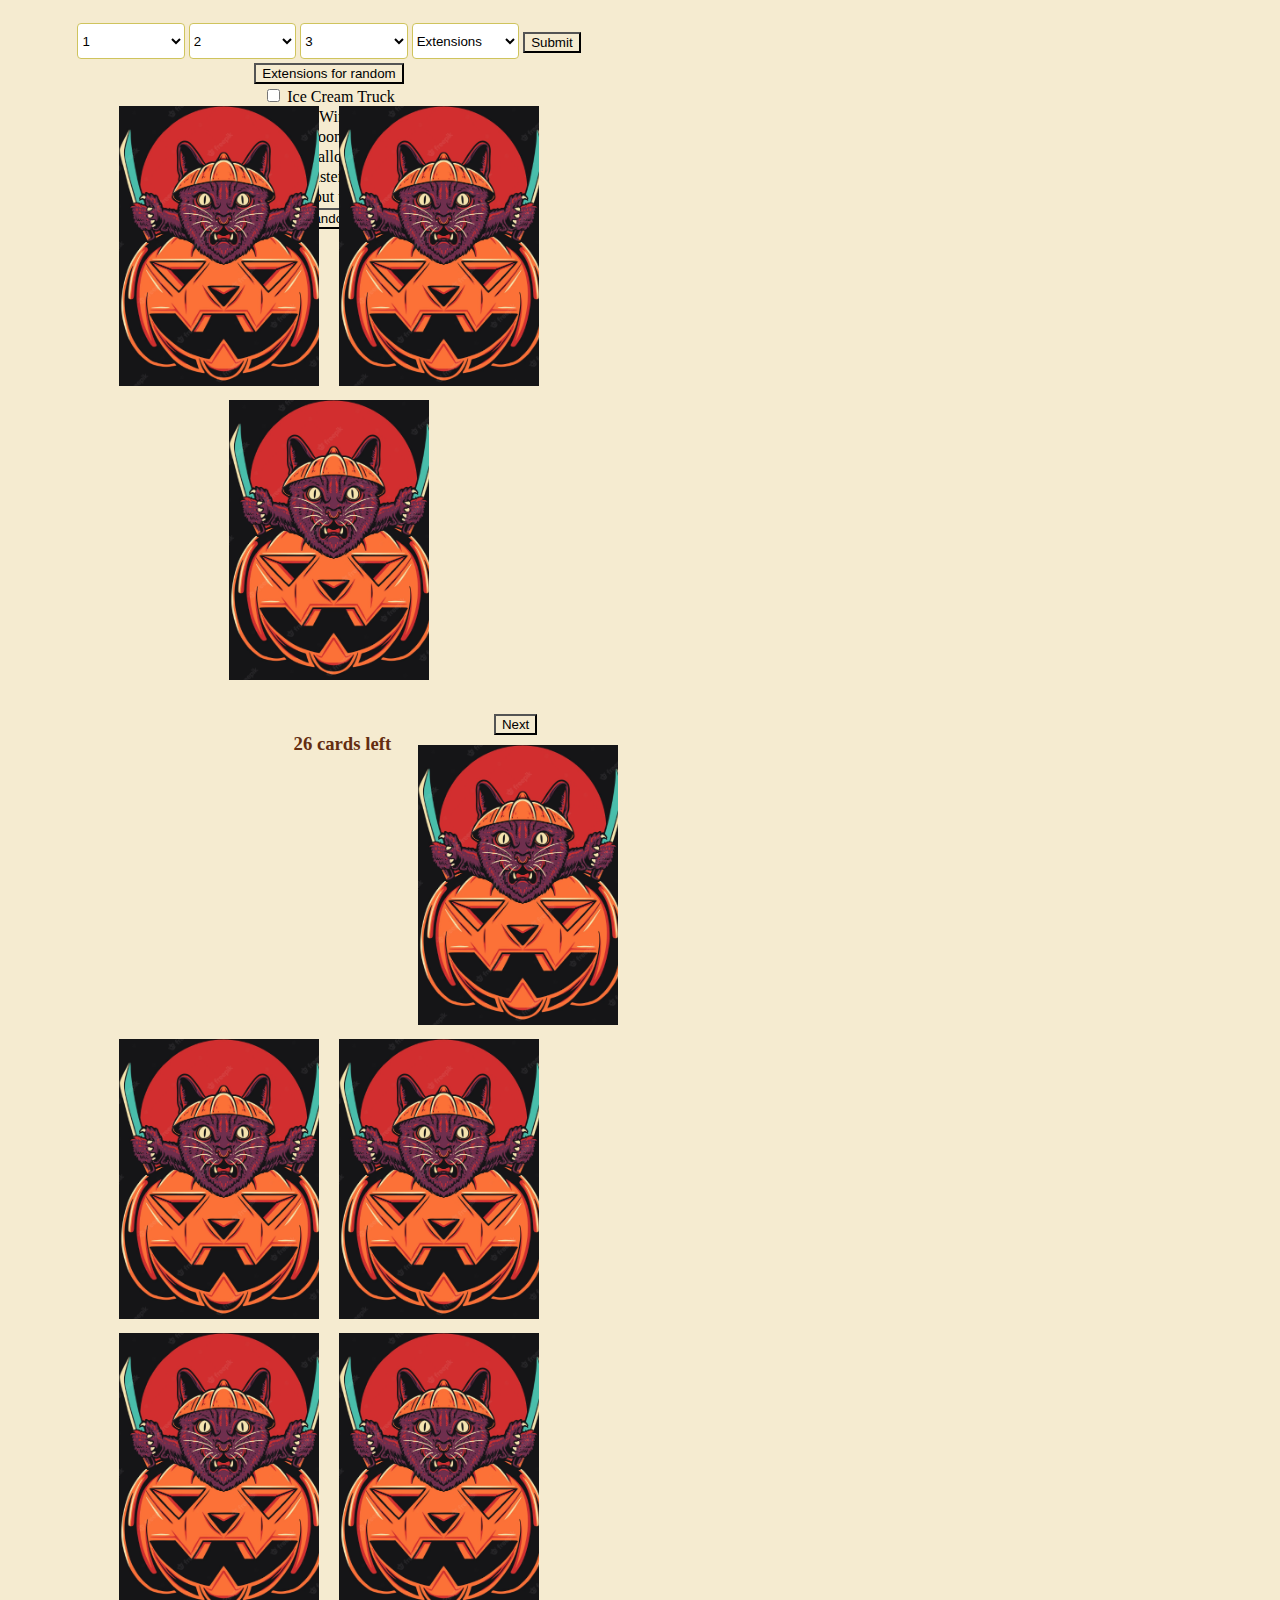
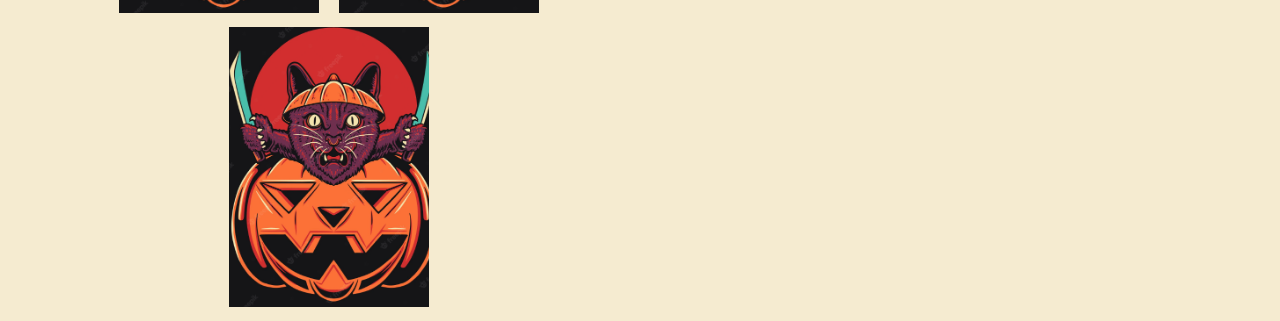
<file: index.html>
<!DOCTYPE html>

<html lang="en">
    <head>
        <meta charset="utf-8">
         <!-- http://getbootstrap.com/docs/5.1/ -->
        <link crossorigin="anonymous" href="https://cdn.jsdelivr.net/npm/bootstrap@5.1.3/dist/css/bootstrap.min.css" integrity="sha384-1BmE4kWBq78iYhFldvKuhfTAU6auU8tT94WrHftjDbrCEXSU1oBoqyl2QvZ6jIW3" rel="stylesheet">
        <script crossorigin="anonymous" src="https://cdn.jsdelivr.net/npm/bootstrap@5.1.3/dist/js/bootstrap.bundle.min.js" integrity="sha384-ka7Sk0Gln4gmtz2MlQnikT1wXgYsOg+OMhuP+IlRH9sENBO0LRn5q+8nbTov4+1p"></script>
        <script defer src="script.js"></script>
        <title>Welcome to</title>
        <link rel="stylesheet" href="./style.css">
    </head>
    <body>  
        <!-- задания -->
        <div id="tasks" >
            <div id="submitt">
                <select id="selector_1">
                    <option value="" selected disabled hidden>1</option>
                    <option value="1_1">Simple 1</option>
                    <option value="1_2">Simple 2</option>
                    <option value="1_3">Simple 3</option>
                    <option value="1_4">Simple 4</option>
                    <option value="1_5">Simple 5</option>
                    <option value="1_6">Simple 6</option>
                    <option value="1_7">Advanced 1</option> 
                    <option value="1_8">Advanced 2</option> 
                    <option value="1_9">Advanced 3</option> 
                    <option value="1_10">Advanced 4</option> 
                    <option value="1_11">Advanced 5</option>
                </select>
                <select id="selector_2">
                    <option value="" selected disabled hidden>2</option>
                    <option value="2_1">Simple 1</option>
                    <option value="2_2">Simple 2</option>
                    <option value="2_3">Simple 3</option>
                    <option value="2_4">Simple 4</option>
                    <option value="2_5">Simple 5</option>
                    <option value="2_6">Simple 6</option>
                    <option value="2_7">Advanced 1</option> 
                    <option value="2_8">Advanced 2</option> 
                    <option value="2_9">Advanced 3</option> 
                    <option value="2_10">Advanced 4</option> 
                    <option value="2_11">Advanced 5</option>
                </select>
                <select id="selector_3">
                    <option value="" selected disabled hidden>3</option>
                    <option value="3_1">Simple 1</option>
                    <option value="3_2">Simple 2</option>
                    <option value="3_3">Simple 3</option>
                    <option value="3_4">Simple 4</option>
                    <option value="3_5">Simple 5</option>
                    <option value="3_6">Simple 6</option>
                </select>
                <select id="selector_extensions">
                    <option value="" selected disabled hidden>Extensions</option>
                    <option value="i_1">Ice Cream Truck 1</option>
                    <option value="i_2">Ice Cream Truck 2</option>
                    <option value="i_3">Ice Cream Truck 3</option>
                    <option value="e_1">Easter Eggs 1</option>
                    <option value="e_2">Easter Eggs 2</option>
                    <option value="e_3">Easter Eggs 3</option>
                    <option value="h_1">Halloween 1</option>
                    <option value="h_2">Halloween 2</option>
                    <option value="h_3">Halloween 3</option>
                    <option value="w_1">Winter 1</option>
                    <option value="w_2">Winter 2</option>
                    <option value="w_3">Winter 3</option>
                    <option value="d_1">Doomsday 1</option>
                    <option value="d_2">Doomsday 2</option>
                    <option value="d_3">Doomsday 3</option>
                </select>
                <button class="btn btn-info btn-md" id="submit">Submit</button><br>
                <!--допы-->
                <button class="btn btn-danger dropdown-toggle" id='extensions_btn' type="button" data-bs-toggle="dropdown" data-bs-auto-close="outside" aria-haspopup="true" aria-expanded="false">
                    Extensions for random
                </button>
                <div class="dropdown-menu" aria-labelledby="dropdownMenuClickableInside" id="dropdown">
                    <form id="extensions">
                        <input type="checkbox" value="i" id="i">
                        <label for="i">Ice Cream Truck</label><br>
                        <input type="checkbox" value="w" id="w">
                        <label for="w">Winter</label><br>
                        <input type="checkbox" value="d" id="d">
                        <label for="d">Doomsday</label><br>
                        <input type="checkbox" value="h" id="h">
                        <label for="h">Halloween</label><br>
                        <input type="checkbox" value="e" id="e">
                        <label for="e">Easter Eggs</label><br>
                        <input type="checkbox" value="3" id="3">
                        <label for="3">Without usual №3</label><br>
                    </form>
                </div>
                <button class="btn btn-warning btn-md" id="random">Random</button>
            </div>
            <div class="var_1">
                <img src="pictures/cat.png" alt="1" class="quest_1"/>
                <img src="pictures/cat.png" alt="1" class="quest_2"/>
                <img src="pictures/cat.png" alt="1" class="quest_3"/>
            </div>
            <div class="var_2">
                <div style="display: block; width:50%; margin-left: auto; margin-right: auto">
                    <img src="pictures/cat.png" alt="1" class="quest_1"/>
                    <img src="pictures/cat.png" alt="1" class="quest_2"/>
                    <img src="pictures/cat.png" alt="1" class="quest_3"/>
                </div>
            </div>
        </div>

        
        <!-- карты -->
        <div id = "cards">
            <div style="margin: 5px;">
                <h3 id="demo1" style="color:rgb(100, 45, 17)">26 cards left</h3>
                <div><button class="btn btn-info" id = "true">Next</button></div>
            </div>
            <div class="var_1">
                <img src="pictures/cat.png" alt="1" class="first"/>
                <img src="pictures/cat.png" alt="1" class="second"/>
                <img src="pictures/cat.png" alt="1" class="third"/><br>
                <img src="pictures/cat.png" alt="1" class="first_floor"/>
                <img src="pictures/cat.png" alt="1" class="second_floor"/>
                <img src="pictures/cat.png" alt="1" class="third_floor"/>  
            </div>
            <div class="var_2">
                <div style="display: grid; width: 500px; grid-template-columns: 50% 50%;">
                    <img src="pictures/cat.png" alt="1" class="first"/>
                    <img src="pictures/cat.png" alt="1" class="first_floor"/>
                    <img src="pictures/cat.png" alt="1" class="second"/>
                    <img src="pictures/cat.png" alt="1" class="second_floor"/>
                    <img src="pictures/cat.png" alt="1" class="third"/>
                    <img src="pictures/cat.png" alt="1" class="third_floor"/>
                </div>
            </div>
        </div>
    </body>

</html>
</file>
<file: style.css>
* {
    background-color: rgb(245, 235, 208);
}
img {
    width: 200px;
    height: 280px;
    margin: 5px 8px;
    object-fit: cover;
}

#cards, #tasks {
    display: block;
    float: left;
    padding: 15px 5px 5px 5px;
    width: 50%;
    align-items: center;
    justify-content: center;
    text-align: center;
}

.var_2 {
        display: none;
    }

.var_2 img {
    width: 220px;
    height: 300px;
}

@media only screen and (max-device-width:1000px) and (min-device-width:600px) {
    #cards {
        width: 60%;
    }
    #tasks {
        width: 40%;
    }
    img {
        width: 150px;
        height: 230px;
    }
    #submit, #random {
    width: 17%;
    padding: 3px;
}
}

@media only screen and (max-device-width: 600px) {
    .var_1 {
        display: none;
    }

    .var_2 {
        display: block;
    }
}

#selector_1, #selector_2, #selector_3, #selector_extensions {
    width:17%;
    align-items: center;
    background-color: #fff;
    border-color: rgb(207, 196, 93);
    height: 36px;
    border-radius: 4px;
    vertical-align: middle;
    margin-bottom: 4px;
}

#submitt {
    height: 78px;
    margin: auto;
}

#demo1 {
    width:60%;
    float: left;
    text-align: right;
}

#demo1 {
    width:60%;
    float: left;
    text-align: right;
}

#dropdown {
    background-color: rgb(245, 235, 208);
    padding: 2px;
}
</file>
